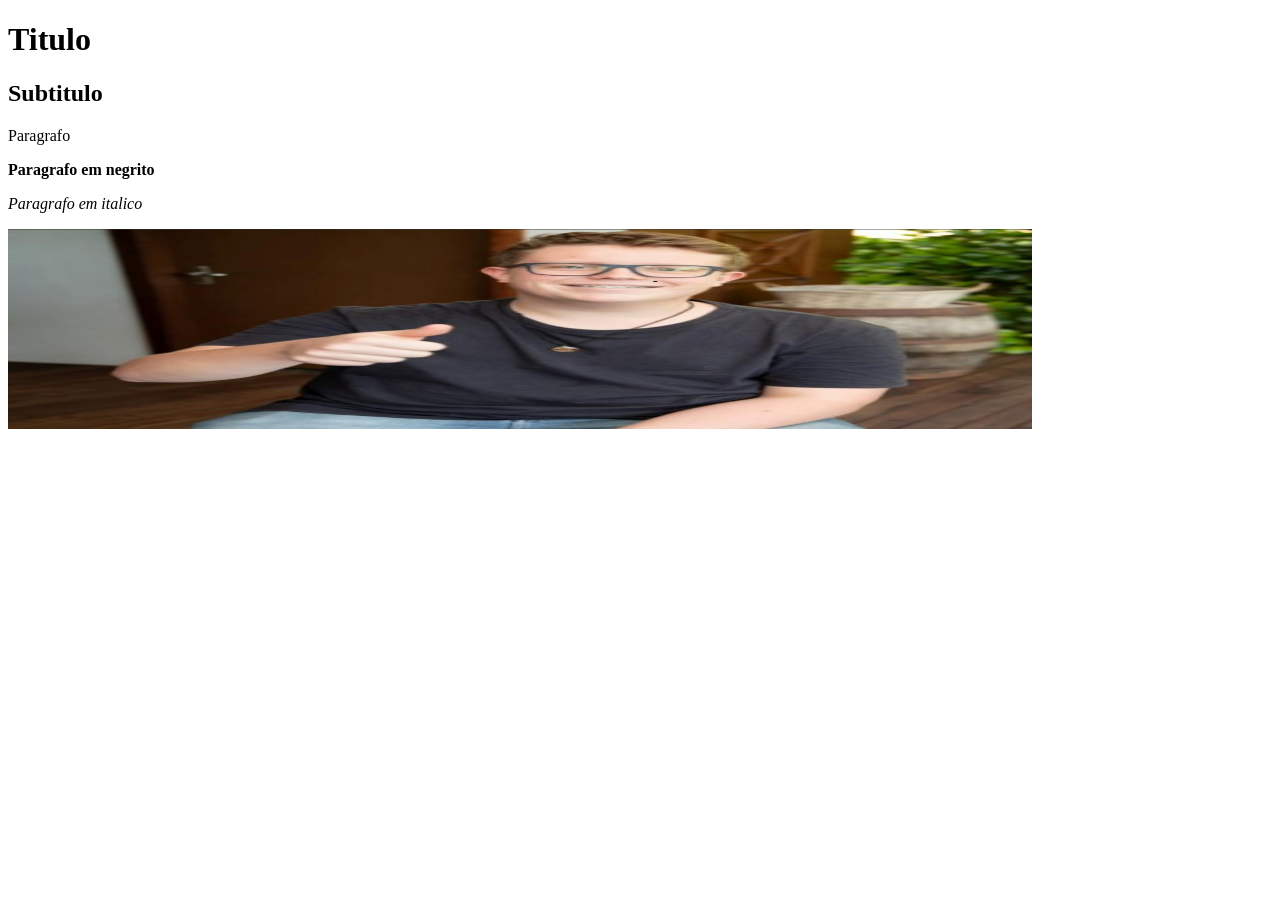
<file: src/index.html>
﻿<!DOCTYPE html>
<html lang="en">
<head>
    <meta charset="UTF-8">
    <title>Minha Pagina Maneira</title>
    <style>
        img{
            height: 200px;
            width: 1024px;
        }
    </style>
</head>
<body>
<h1>Titulo</h1>
<h2>Subtitulo</h2>
<p>Paragrafo</p>
<p><strong>Paragrafo em negrito</strong></p>
<p><em>Paragrafo em italico</em></p>
<img src="../img/sapo_cego.jpg" alt="nunca viu uma perereca">
</body>
</html>
</file>
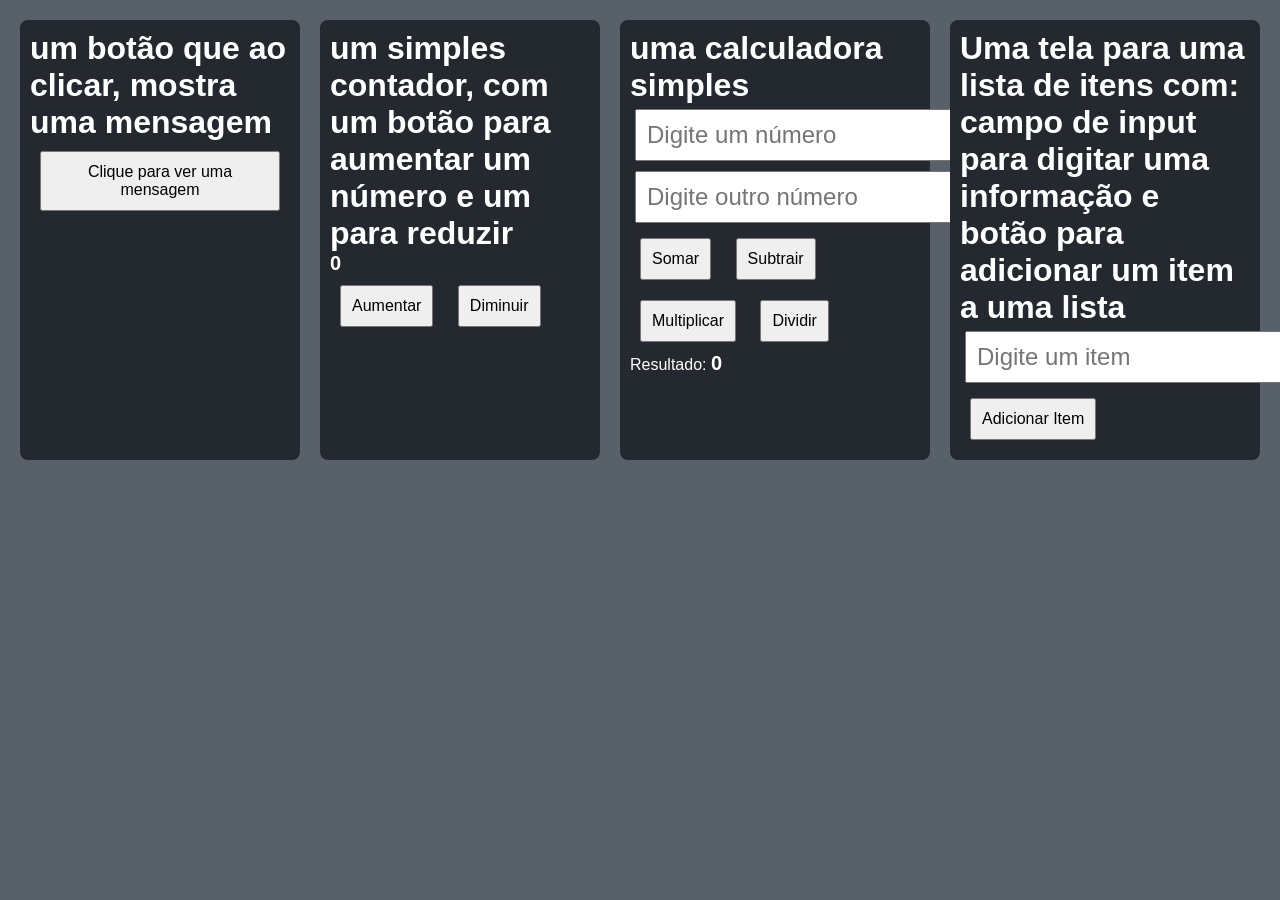
<file: 2003/javascript.html>
<!DOCTYPE html>
<html lang="pt-br">
<head>
    <meta charset="UTF-8">
    <meta name="viewport" content="width=device-width, initial-scale=1.0">
    <title>Javascript</title>
    <style>
        *{
            margin: 0;
            padding: 0;
            box-sizing: border-box;
            font-family: 'Source Code Pro', sans-serif;
            color: white;
        }
        body {
            font-family: Arial, sans-serif;
            margin: 20px;
            background-color: #586069;

        }
        .flex-container {
            display: flex;
            justify-content: space-between;
            gap: 20px;
            margin-bottom: 40px;
        }

        .container {
            width: 25%;
            background-color: #24292f;
            padding: 10px;
            border-radius: 8px;
        }

        button {
            padding: 10px;
            margin: 10px;
            font-size: 16px;
            color: black;
        }

        .result {
            font-size: 20px;
            font-weight: bold;
        }

        input[type="number"], input[type="text"] {
            padding: 10px;
            font-size: 24px;
            margin: 5px;
            color:black;
        }

        ul {
            list-style-type: none;
        }

        li {
            margin: 10px 0;
        }
    </style>
</head>
<body>
<script>
    function mostrarAlerta() {
        window.alert('Quero um ponto a mais por estar no github!!!');
    }

    let contador = 0;

    function atualizarContador() {
        document.getElementById('contador').textContent = contador;
    }

    function aumentar() {
        contador++;
        atualizarContador();
    }

    function diminuir() {
        contador--;
        atualizarContador();
    }

    function somar() {
        let num1 = parseFloat(document.getElementById('num1').value);
        let num2 = parseFloat(document.getElementById('num2').value);
        let resultado = num1 + num2;
        document.getElementById('resultadoCalculadora').textContent = resultado;
    }

    function subtrair() {
        let num1 = parseFloat(document.getElementById('num1').value);
        let num2 = parseFloat(document.getElementById('num2').value);
        let resultado = num1 - num2;
        document.getElementById('resultadoCalculadora').textContent = resultado;
    }

    function multiplicar() {
        let num1 = parseFloat(document.getElementById('num1').value);
        let num2 = parseFloat(document.getElementById('num2').value);
        let resultado = num1 * num2;
        document.getElementById('resultadoCalculadora').textContent = resultado;
    }

    function dividir() {
        let num1 = parseFloat(document.getElementById('num1').value);
        let num2 = parseFloat(document.getElementById('num2').value);
        if (num2 !== 0) {
            let resultado = num1 / num2;
            document.getElementById('resultadoCalculadora').textContent = resultado;
        } else {
            alert('Nao da pra dividir pro 0');
            document.getElementById('resultadoCalculadora').textContent = 'Erro';
        }
    }

    function adicionarItem() {
        let itemInput = document.getElementById('itemInput').value;
        if (itemInput.trim() !== "") {
            let lista = document.getElementById('listaItens');
            let li = document.createElement('li');
            li.textContent = itemInput;
            lista.appendChild(li);
            document.getElementById('itemInput').value = "";
        } else {
            alert("se não digitar não funciona");
        }
    }
</script>
<div class="flex-container">
    <div class="container">
        <h1><strong>um botão que ao clicar, mostra uma mensagem</strong></h1>
        <button onclick="mostrarAlerta()">Clique para ver uma mensagem</button>
    </div>

    <div class="container">

        <h1><strong>um simples contador, com um botão para aumentar um número e um para reduzir</strong> </h1>
        <p id="contador" class="result">0</p>
        <button onclick="aumentar()">Aumentar</button>
        <button onclick="diminuir()">Diminuir</button>
    </div>

    <div class="container">
        <h1><strong>uma calculadora simples</strong> </h1>
        <input type="number" id="num1" placeholder="Digite um número">
        <input type="number" id="num2" placeholder="Digite outro número">
        <button onclick="somar()">Somar</button>
        <button onclick="subtrair()">Subtrair</button>
        <button onclick="multiplicar()">Multiplicar</button>
        <button onclick="dividir()">Dividir</button>
        <p>Resultado: <span id="resultadoCalculadora" class="result">0</span></p>
    </div>

    <div class="container">
        <h1><strong>Uma tela para uma lista de itens com: campo de input para digitar uma informação e botão para adicionar um item a uma lista</strong> </h1>
        <input type="text" id="itemInput" placeholder="Digite um item">
        <button onclick="adicionarItem()">Adicionar Item</button>
        <ul id="listaItens"></ul>
    </div>
</div>


</body>
</html>
</file>
